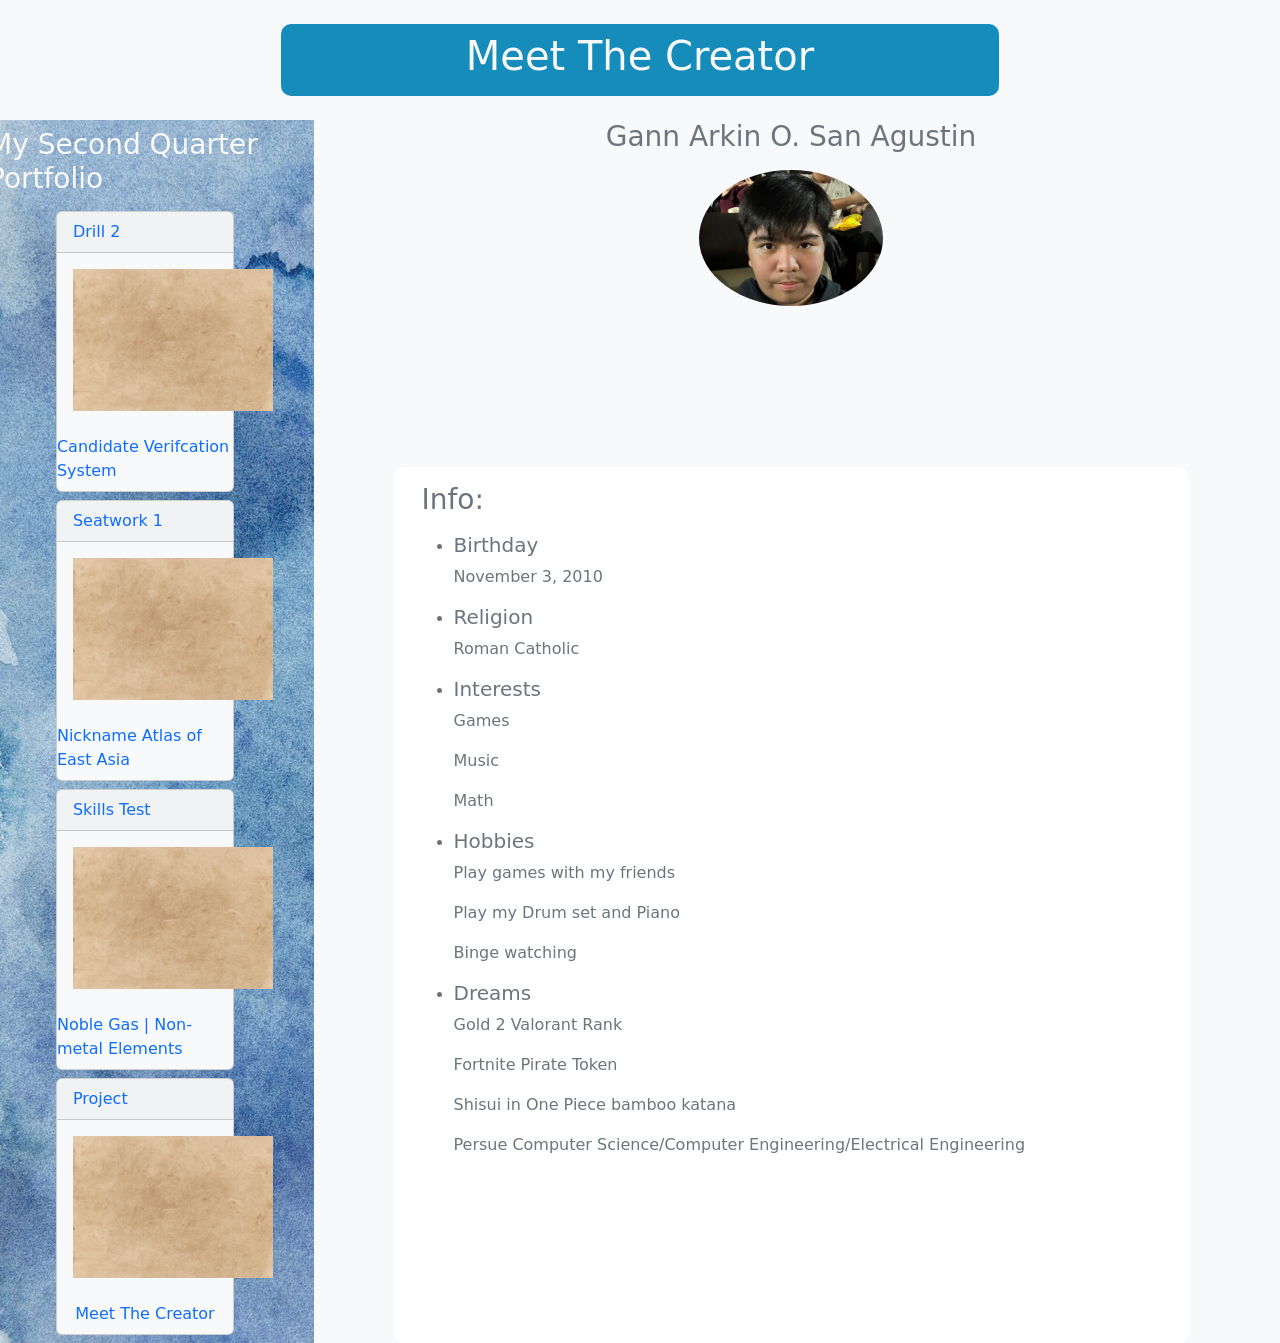
<file: index.html>
<!DOCTYPE html>
<html lang="en">
<head>
<meta charset="UTF-8">
<meta name="viewport" content="width=device-width, initial-scale=1.0">
<title>Meet the Creator</title>
<!-- START OF CSS -->
<link rel="stylesheet" href="style.css">

<!-- START OF BOOTSTRAP 5 -->
<link href="https://cdn.jsdelivr.net/npm/bootstrap@5.3.8/dist/css/bootstrap.min.css" rel="stylesheet" integrity="sha384-sRIl4kxILFvY47J16cr9ZwB07vP4J8+LH7qKQnuqkuIAvNWLzeN8tE5YBujZqJLB" crossorigin="anonymous">
<script src="https://cdn.jsdelivr.net/npm/bootstrap@5.3.8/dist/js/bootstrap.bundle.min.js" integrity="sha384-FKyoEForCGlyvwx9Hj09JcYn3nv7wiPVlz7YYwJrWVcXK/BmnVDxM+D2scQbITxI" crossorigin="anonymous"></script>
</head>
<!-- make background white -->
<body class="bg-light">
<!-- make header that is white, padded 4 and centered all together with the texts -->
<header class="p-4 bg-light d-flex text-center justify-content-center">
    <!-- container for title -->
    <div class="container col-7 p-2" id="title">
        <!-- actual text -->
        <h1 class="text-light">
            Meet The Creator
        </h1>
    </div>
</header>
<!-- made row -->
<div class="row">
    <!-- made a side nav bar with all its conents centered -->
    <nav class="navbar col-3 d-flex justify-content-center" id="nav">
        <!-- text -->
        <h3 class="text-light">
            My Second Quarter Portfolio
        </h3>
        <!-- made row -->
        <div class="row col-7">
            <!-- made another approuch for nav links by utilizing old ICT activies: made a card then an actual link that connects to other files inside -->
            <ul class="navbar-nav">
                <li class="nav-item mt-2 d-flex justify-content-center">
                    <div class="card bg-light text-primary">
                    <div class="card-header">Drill 2</div>
                    <div class="card-body"><img src="chrisfiedler-paper-1074131_1920.jpg" width="200px"></div>
                    <a class="nav-link text-primary d-flex justify-content-center" href="Drill2.html">Candidate Verifcation System</a>
                </li>
            </ul>
        </div>
        <div class="row col-7">
            <ul class="navbar-nav">
                <li class="nav-item mt-2 d-flex justify-content-center">
                    <div class="card bg-light text-primary">
                    <div class="card-header">Seatwork 1</div>
                    <div class="card-body"><img src="chrisfiedler-paper-1074131_1920.jpg" width="200px"></div>
                    <a class="nav-link text-primary d-flex justify-content-center" href="Seatwork1.html">Nickname Atlas of East Asia</a>
                </li>
            </ul>
        </div>
        <div class="row col-7">
            <ul class="navbar-nav">
                <li class="nav-item mt-2 d-flex justify-content-center">
                    <div class="card bg-light text-primary">
                    <div class="card-header">Skills Test</div>
                    <div class="card-body"><img src="chrisfiedler-paper-1074131_1920.jpg" width="200px"></div>
                    <a class="nav-link text-primary d-flex justify-content-center" href="SkillsTest.html">Noble Gas | Non-metal Elements</a>
                </li>
            </ul>
        </div>
        <div class="row col-7">
            <ul class="navbar-nav">
                <li class="nav-item mt-2 d-flex justify-content-center">
                    <div class="card bg-light text-primary">
                    <div class="card-header">Project</div>
                    <div class="card-body"><img src="chrisfiedler-paper-1074131_1920.jpg" width="200px"></div>
                    <a class="nav-link text-primary d-flex justify-content-center" href="index.html">Meet The Creator</a>
                </li>
            </ul>
        </div>
    </nav>
    <div class="row col-9 d-flex justify-content-center bg-light text-secondary">
        <div class="row text-center" id="content">
            <header class="text-primary col-12" id="header">
                <h3 class="text-secondary">
                    Gann Arkin O. San Agustin
                </h3>
                <img src="Arkin.jpg" width="200px" class="p-2 rounded-circle">
            </header>
        </div>
    <!-- made another row, this part is the bigger part beside the side nav bar -->
    <div class="row container col-10 p-3 bg-white">
        <div>
            <!-- text -->
            <h3>
                Info:
            </h3>
            <!-- lists of info about me -->
            <ul class="mt-3">
                <li>
                    <h5>Birthday</h5>
                    <p>November 3, 2010</p>
                </li>
            </ul>
            <ul class="mt-2">
                <li>
                    <h5>Religion</h5>
                    <p>Roman Catholic</p>
                </li>
            </ul>
            <ul class="mt-2">
                <li>
                    <h5>Interests</h5>
                    <p>Games</p>
                    <p>Music</p>
                    <p>Math</p>
                </li>
            </ul>
            <ul class="mt-2">
                <li>
                    <h5>Hobbies</h5>
                    <p>Play games with my friends</p>
                    <p>Play my Drum set and Piano</p>
                    <p>Binge watching</p>
                </li>
            </ul>
            <ul class="mt-2">
                <li>
                    <h5>Dreams</h5>
                    <p>Gold 2 Valorant Rank</p>
                    <p>Fortnite Pirate Token</p>
                    <p>Shisui in One Piece bamboo katana</p>
                    <p>Persue Computer Science/Computer Engineering/Electrical Engineering</p>
                </li>
            </ul>
        </div>
    </div>
</div>
</div>
<!-- no need for python file, never used -->
</body>
</html>
</file>
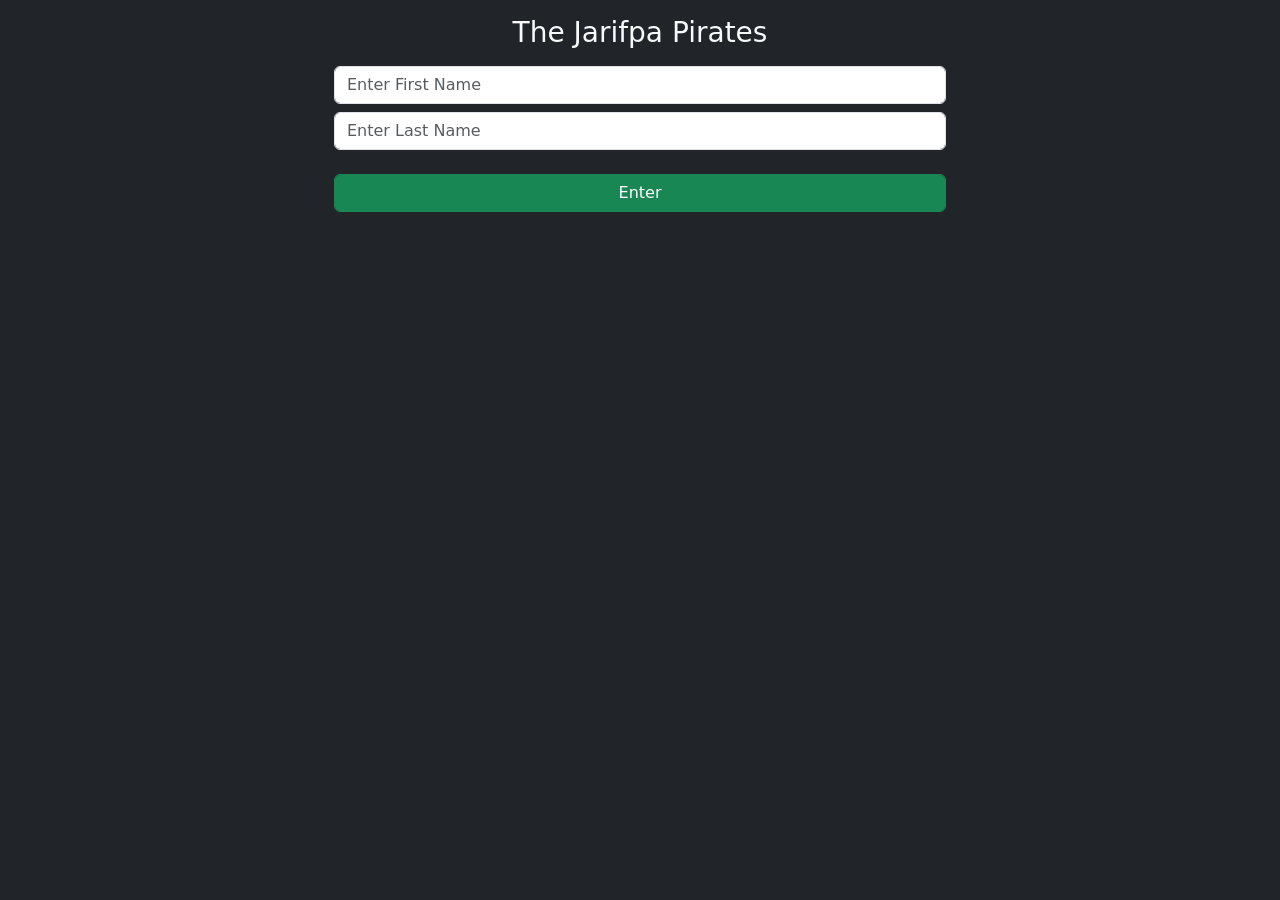
<file: Drill2.html>
<!DOCTYPE html>
<html lang="en">
<head>
    <meta charset="UTF-8">
    <meta name="viewport" content="width=device-width, initial-scale=1.0">
    <title>Drill 2</title>

    <!-- START OF BOOTSTRAP 5 -->
    <link href="https://cdn.jsdelivr.net/npm/bootstrap@5.3.8/dist/css/bootstrap.min.css" rel="stylesheet" integrity="sha384-sRIl4kxILFvY47J16cr9ZwB07vP4J8+LH7qKQnuqkuIAvNWLzeN8tE5YBujZqJLB" crossorigin="anonymous">
    <script src="https://cdn.jsdelivr.net/npm/bootstrap@5.3.8/dist/js/bootstrap.bundle.min.js" integrity="sha384-FKyoEForCGlyvwx9Hj09JcYn3nv7wiPVlz7YYwJrWVcXK/BmnVDxM+D2scQbITxI" crossorigin="anonymous"></script>

    <!-- START OF PYTHON -->
    <link rel="stylesheet" href="https://pyscript.net/releases/2026.7.3/core.css" />
    <script type="module" src="https://pyscript.net/releases/2026.7.3/core.js"></script>
</head>
</head>
<!-- black background with white content -->
<body class="bg-dark text-light">
    <!-- centered content, make row, with content padded to 3 -->
    <div class="row text-center p-3 d-flex justify-content-center">
        <!-- make text -->
        <h3>The Jarifpa Pirates</h3>
            <!-- make form -->
            <form class="secondary col-6">
                <!-- make inputs and button -->
                <input type="text" id="fname" class="form-control mt-2" placeholder="Enter First Name">
                <input type="text" id="lname" class="form-control mt-2" placeholder="Enter Last Name">
                <input type="button" py-click="input" value="Enter" class="form-control btn btn-success mt-4">
            </form>
    </div>
    <!-- make row with background be grey -->
    <div class="row bg-secondary">
        <!-- div for output -->
        <div id="output">

        </div>
    </div>
    <!-- connect index.html and main.py -->
    <py-script src="Drill2.py"></py-script>
</body>
</html>
</file>
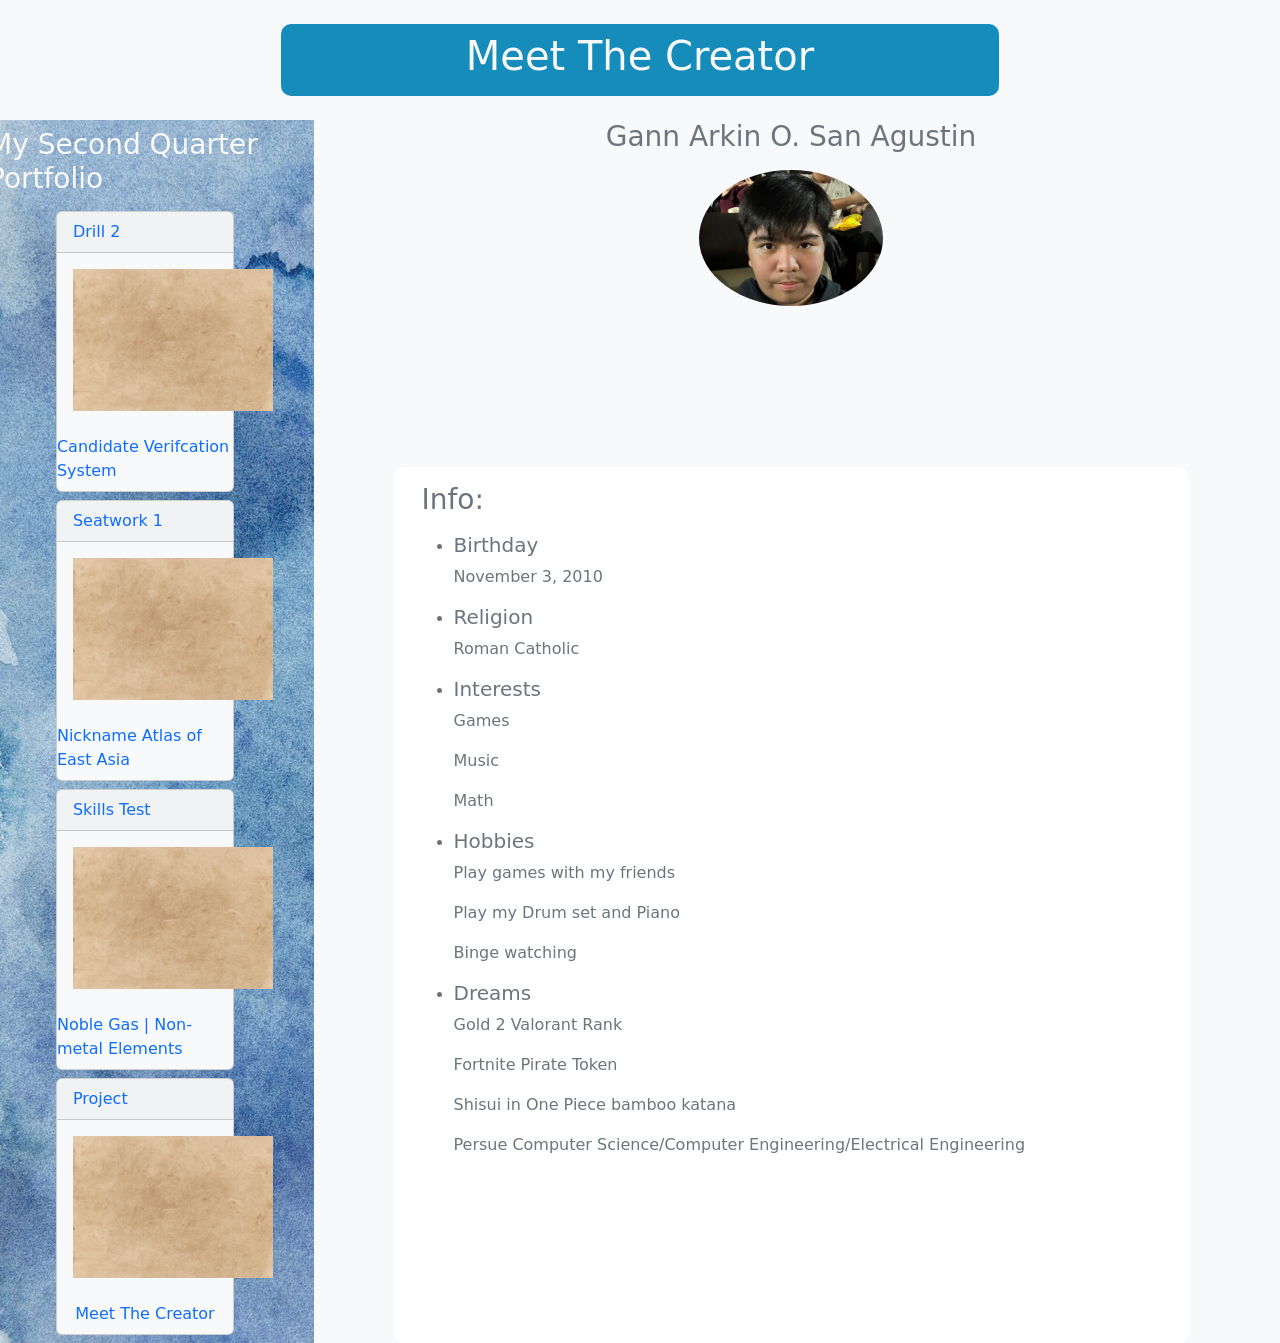
<file: Project.html>
<!DOCTYPE html>
<html lang="en">
<head>
<meta charset="UTF-8">
<meta name="viewport" content="width=device-width, initial-scale=1.0">
<title>Meet the Creator</title>
<!-- START OF CSS -->
<link rel="stylesheet" href="Project.css">

<!-- START OF BOOTSTRAP 5 -->
<link href="https://cdn.jsdelivr.net/npm/bootstrap@5.3.8/dist/css/bootstrap.min.css" rel="stylesheet" integrity="sha384-sRIl4kxILFvY47J16cr9ZwB07vP4J8+LH7qKQnuqkuIAvNWLzeN8tE5YBujZqJLB" crossorigin="anonymous">
<script src="https://cdn.jsdelivr.net/npm/bootstrap@5.3.8/dist/js/bootstrap.bundle.min.js" integrity="sha384-FKyoEForCGlyvwx9Hj09JcYn3nv7wiPVlz7YYwJrWVcXK/BmnVDxM+D2scQbITxI" crossorigin="anonymous"></script>
</head>
<!-- make background white -->
<body class="bg-light">
<!-- make header that is white, padded 4 and centered all together with the texts -->
<header class="p-4 bg-light d-flex text-center justify-content-center">
    <!-- container for title -->
    <div class="container col-7 p-2" id="title">
        <!-- actual text -->
        <h1 class="text-light">
            Meet The Creator
        </h1>
    </div>
</header>
<!-- made row -->
<div class="row">
    <!-- made a side nav bar with all its conents centered -->
    <nav class="navbar col-3 d-flex justify-content-center" id="nav">
        <!-- text -->
        <h3 class="text-light">
            My Second Quarter Portfolio
        </h3>
        <!-- made row -->
        <div class="row col-7">
            <!-- made another approuch for nav links by utilizing old ICT activies: made a card then an actual link that connects to other files inside -->
            <ul class="navbar-nav">
                <li class="nav-item mt-2 d-flex justify-content-center">
                    <div class="card bg-light text-primary">
                    <div class="card-header">Drill 2</div>
                    <div class="card-body"><img src="chrisfiedler-paper-1074131_1920.jpg" width="200px"></div>
                    <a class="nav-link text-primary d-flex justify-content-center" href="Drill2.html">Candidate Verifcation System</a>
                </li>
            </ul>
        </div>
        <div class="row col-7">
            <ul class="navbar-nav">
                <li class="nav-item mt-2 d-flex justify-content-center">
                    <div class="card bg-light text-primary">
                    <div class="card-header">Seatwork 1</div>
                    <div class="card-body"><img src="chrisfiedler-paper-1074131_1920.jpg" width="200px"></div>
                    <a class="nav-link text-primary d-flex justify-content-center" href="Seatwork1.html">Nickname Atlas of East Asia</a>
                </li>
            </ul>
        </div>
        <div class="row col-7">
            <ul class="navbar-nav">
                <li class="nav-item mt-2 d-flex justify-content-center">
                    <div class="card bg-light text-primary">
                    <div class="card-header">Skills Test</div>
                    <div class="card-body"><img src="chrisfiedler-paper-1074131_1920.jpg" width="200px"></div>
                    <a class="nav-link text-primary d-flex justify-content-center" href="SkillsTest.html">Noble Gas | Non-metal Elements</a>
                </li>
            </ul>
        </div>
        <div class="row col-7">
            <ul class="navbar-nav">
                <li class="nav-item mt-2 d-flex justify-content-center">
                    <div class="card bg-light text-primary">
                    <div class="card-header">Project</div>
                    <div class="card-body"><img src="chrisfiedler-paper-1074131_1920.jpg" width="200px"></div>
                    <a class="nav-link text-primary d-flex justify-content-center" href="Project.html">Meet The Creator</a>
                </li>
            </ul>
        </div>
    </nav>
    <div class="row col-9 d-flex justify-content-center bg-light text-secondary">
        <div class="row text-center" id="content">
            <header class="text-primary col-12" id="header">
                <h3 class="text-secondary">
                    Gann Arkin O. San Agustin
                </h3>
                <img src="Arkin.jpg" width="200px" class="p-2 rounded-circle">
            </header>
        </div>
    <!-- made another row, this part is the bigger part beside the side nav bar -->
    <div class="row container col-10 p-3 bg-white">
        <div>
            <!-- text -->
            <h3>
                Info:
            </h3>
            <!-- lists of info about me -->
            <ul class="mt-3">
                <li>
                    <h5>Birthday</h5>
                    <p>November 3, 2010</p>
                </li>
            </ul>
            <ul class="mt-2">
                <li>
                    <h5>Religion</h5>
                    <p>Roman Catholic</p>
                </li>
            </ul>
            <ul class="mt-2">
                <li>
                    <h5>Interests</h5>
                    <p>Games</p>
                    <p>Music</p>
                    <p>Math</p>
                </li>
            </ul>
            <ul class="mt-2">
                <li>
                    <h5>Hobbies</h5>
                    <p>Play games with my friends</p>
                    <p>Play my Drum set and Piano</p>
                    <p>Binge watching</p>
                </li>
            </ul>
            <ul class="mt-2">
                <li>
                    <h5>Dreams</h5>
                    <p>Gold 2 Valorant Rank</p>
                    <p>Fortnite Pirate Token</p>
                    <p>Shisui in One Piece bamboo katana</p>
                    <p>Persue Computer Science/Computer Engineering/Electrical Engineering</p>
                </li>
            </ul>
        </div>
    </div>
</div>
</div>
<!-- no need for python file, never used -->
</body>
</html>
</file>
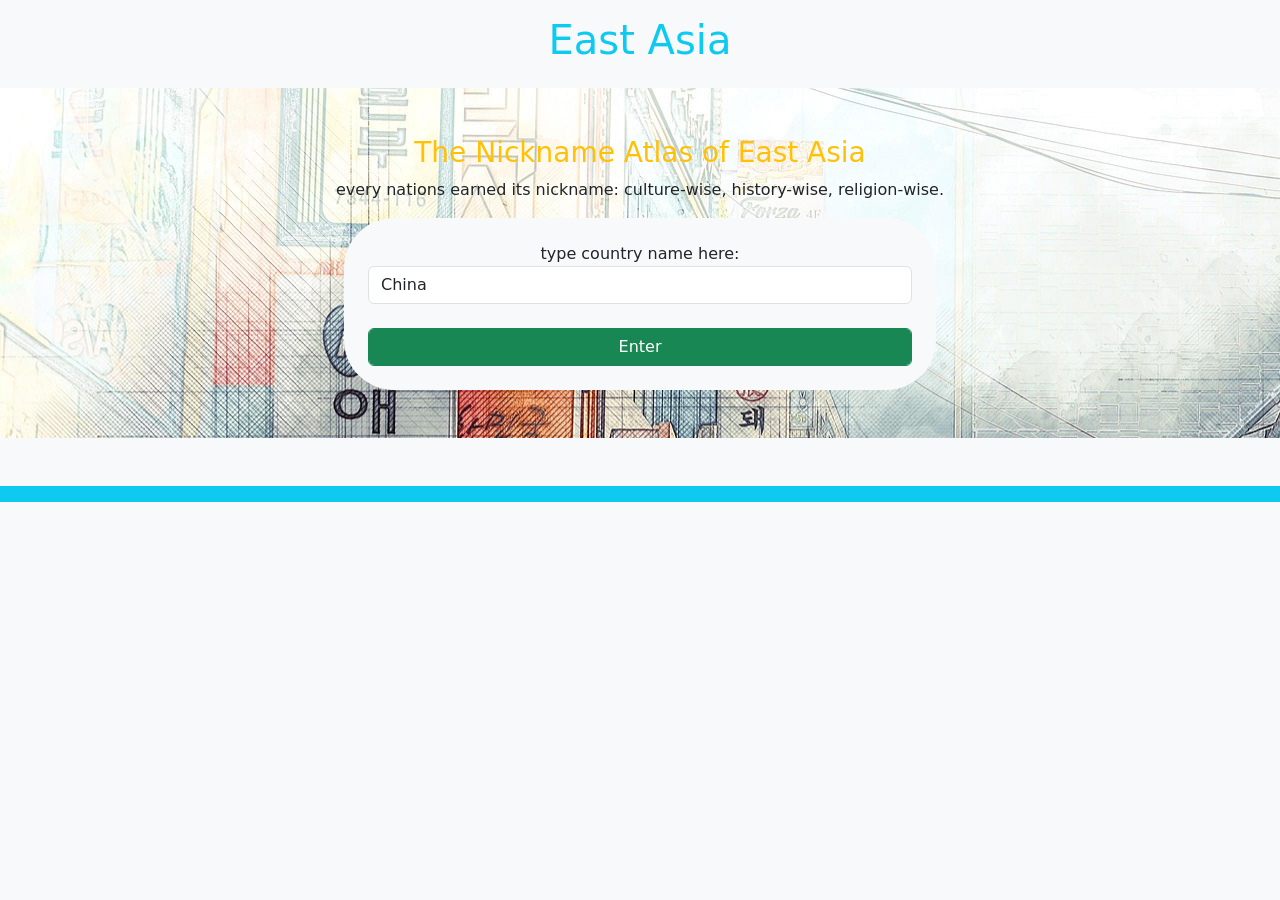
<file: Seatwork1.html>
<!DOCTYPE html>
<html lang="en">
<head>
    <meta charset="UTF-8">
    <meta name="viewport" content="width=device-width, initial-scale=1.0">
    <title>The Nickname Atlas</title>

    <!-- START OF CSS -->
    <link rel="stylesheet" href="Seatwork1.css">

    <!-- START OF BOOTSTRAP 5 -->
    <link href="https://cdn.jsdelivr.net/npm/bootstrap@5.3.8/dist/css/bootstrap.min.css" rel="stylesheet" integrity="sha384-sRIl4kxILFvY47J16cr9ZwB07vP4J8+LH7qKQnuqkuIAvNWLzeN8tE5YBujZqJLB" crossorigin="anonymous">
    <script src="https://cdn.jsdelivr.net/npm/bootstrap@5.3.8/dist/js/bootstrap.bundle.min.js" integrity="sha384-FKyoEForCGlyvwx9Hj09JcYn3nv7wiPVlz7YYwJrWVcXK/BmnVDxM+D2scQbITxI" crossorigin="anonymous"></script>

    <!-- START OF PYTHON -->
    <link rel="stylesheet" href="https://pyscript.net/releases/2026.7.3/core.css" />
    <script type="module" src="https://pyscript.net/releases/2026.7.3/core.js"></script>
</head>
<!-- makes background light -->
<body class="bg-light">
    <!-- make header with background light and its content light blue centered text paddled 3-->
    <header class="bg-light text-info text-center p-3">
        <!-- make text saying East Asia -->
        <h1>
            East Asia
        </h1>
    </header>
    <!-- make div with its width adjustable to different types of screen sizes  while its content like text is centered, paddled 5, and div named with an id "main"-->
        <div class="container-fluid text-center p-5" id="main">
            <!-- make a row -->
            <div class="row">
                <!-- make a yellow text saying The Nicknam Atlas of East Asia -->
                <h3 class="text-warning">
                    The Nickname Atlas of East Asia
                </h3>
            </div>
            <!-- make another row -->
            <div class="row">
                <!-- make paragraph -->
                <p>
                    every nations earned its nickname: culture-wise, history-wise, religion-wise.
                </p>
            </div>
            <!-- make another row -->
            <div class="row">
                <!-- centered the content in div -->
                <center>
                    <!-- make a div with a collum size of 6; while its background is light, with its content paddled 4, dark text, and div named with an id "input" -->
                    <div class="col-6 bg-light p-4 text-dark" id="input">
                        <!-- make label -->
                        <label for="country">type country name here:</label>
                        <!-- make a dropdown menu for all countries in East Asia -->
                        <select id="country" class="form-control">
                            <!-- option 1 -->
                            <option value="The Middle Kingdom">China</option>
                            <!-- option 2 -->
                            <option value="Tiger of Asia">South Korea</option>
                            <!-- optpion 3 -->
                            <option value="Hermit Kingdom">North Korea</option>
                            <!-- option 4 -->
                            <option value="The Land of the Rising Sun">Japan</option>
                            <!-- option 5 -->
                            <option value="Land of the Eternal Blue Sky">Mongolia</option>
                        </select>
                        <!-- make a green button with Enter on it -->
                        <input type="button" py-click="inputUser" class="form-control btn btn-success mt-4" value="Enter">
                    </div>
                </center>
            </div>
        </div>
        <!-- centered div -->
        <center>
            <!-- make a div for the output from main.py -->
            <div id="output" class="bg-info text-dark mt-5 p-2">

            </div>
        </center>

    <!-- connects index.html file to main.py -->
    <py-script src="Seatwork1.py"></py-script>
</body>
</html>
</file>
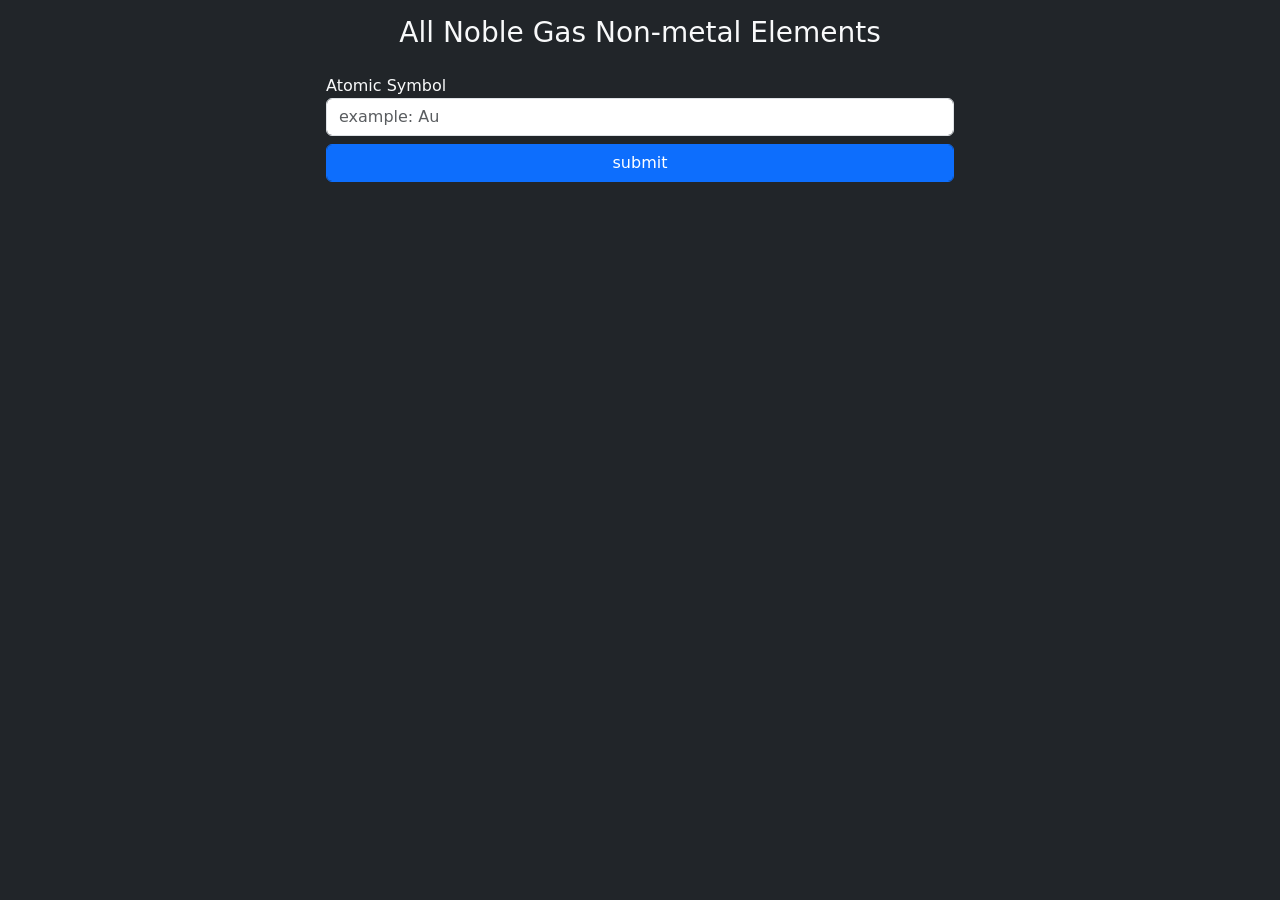
<file: SkillsTest.html>
<!DOCTYPE html>
<html lang="en">
<head>
    <meta charset="UTF-8">
    <meta name="viewport" content="width=device-width, initial-scale=1.0">
    <title>Document</title>
    <!-- START OF BOOTSTRAP 5 -->
    <link href="https://cdn.jsdelivr.net/npm/bootstrap@5.3.8/dist/css/bootstrap.min.css" rel="stylesheet" integrity="sha384-sRIl4kxILFvY47J16cr9ZwB07vP4J8+LH7qKQnuqkuIAvNWLzeN8tE5YBujZqJLB" crossorigin="anonymous">
    <script src="https://cdn.jsdelivr.net/npm/bootstrap@5.3.8/dist/js/bootstrap.bundle.min.js" integrity="sha384-FKyoEForCGlyvwx9Hj09JcYn3nv7wiPVlz7YYwJrWVcXK/BmnVDxM+D2scQbITxI" crossorigin="anonymous"></script>

    <!-- START OF PYTHON -->
    <link rel="stylesheet" href="https://pyscript.net/releases/2026.7.3/core.css" />
    <script type="module" src="https://pyscript.net/releases/2026.7.3/core.js"></script>
</head>
<!-- make body dark and text light -->
<body class="bg-dark text-light">
    <!-- make text that is centered too -->
    <h3 class="d-flex justify-content-center p-3">All Noble Gas Non-metal Elements</h3>
    <!-- make div and row -->
    <div class="row d-flex justify-content-center">
        <!-- content -->
        <div class="col-6">
            <!-- inputs and labels -->
            <form action="">
                <label for="">Atomic Symbol</label>
                <input type="text" id="input" class="form-control" value="" placeholder="example: Au">
                <input type="button" py-click="user_input" value="submit" class="form-control btn btn-primary mt-2">
            </form>
        </div>
        <!-- where output goes -->
        <div id="output" class="mt-3">

        </div>
    </div>
    <!-- connects HTML file and python file -->
    <py-script src="SkillsTest.py"></py-script>
</body>
</html>
</file>
<file: style.css>
/* Meet The Creator*/

/* used image */
#nav {
    background-image: url(neangart-watercolor-5062356_1920.jpg);
}

/* used this website https://cssgenerator.org/border-radius-css-generator.html */
.container {
    border-radius: 10px 10px 10px 10px;
    -webkit-border-radius: 10px 10px 10px 10px;
    -moz-border-radius: 10px 10px 10px 10px;
}

/* used this color */
#title {
    background: #158cba;
}
</file>
<file: Project.css>
/* Meet The Creator*/

/* used image */
#nav {
    background-image: url(neangart-watercolor-5062356_1920.jpg);
}

/* used this website https://cssgenerator.org/border-radius-css-generator.html */
.container {
    border-radius: 10px 10px 10px 10px;
    -webkit-border-radius: 10px 10px 10px 10px;
    -moz-border-radius: 10px 10px 10px 10px;
}

/* used this color */
#title {
    background: #158cba;
}
</file>
<file: Seatwork1.css>
/* Nickname Atlas */

#main {
    /* used image */
    background-image: url(thanh_nguyen_slq-korea-6757629_1920.jpg);
}

#input {
    /* used this website */
    border-radius: 50px 50px 50px 50px;
    -webkit-border-radius: 50px 50px 50px 50px;
    -moz-border-radius: 50px 50px 50px 50px;
}
</file>
